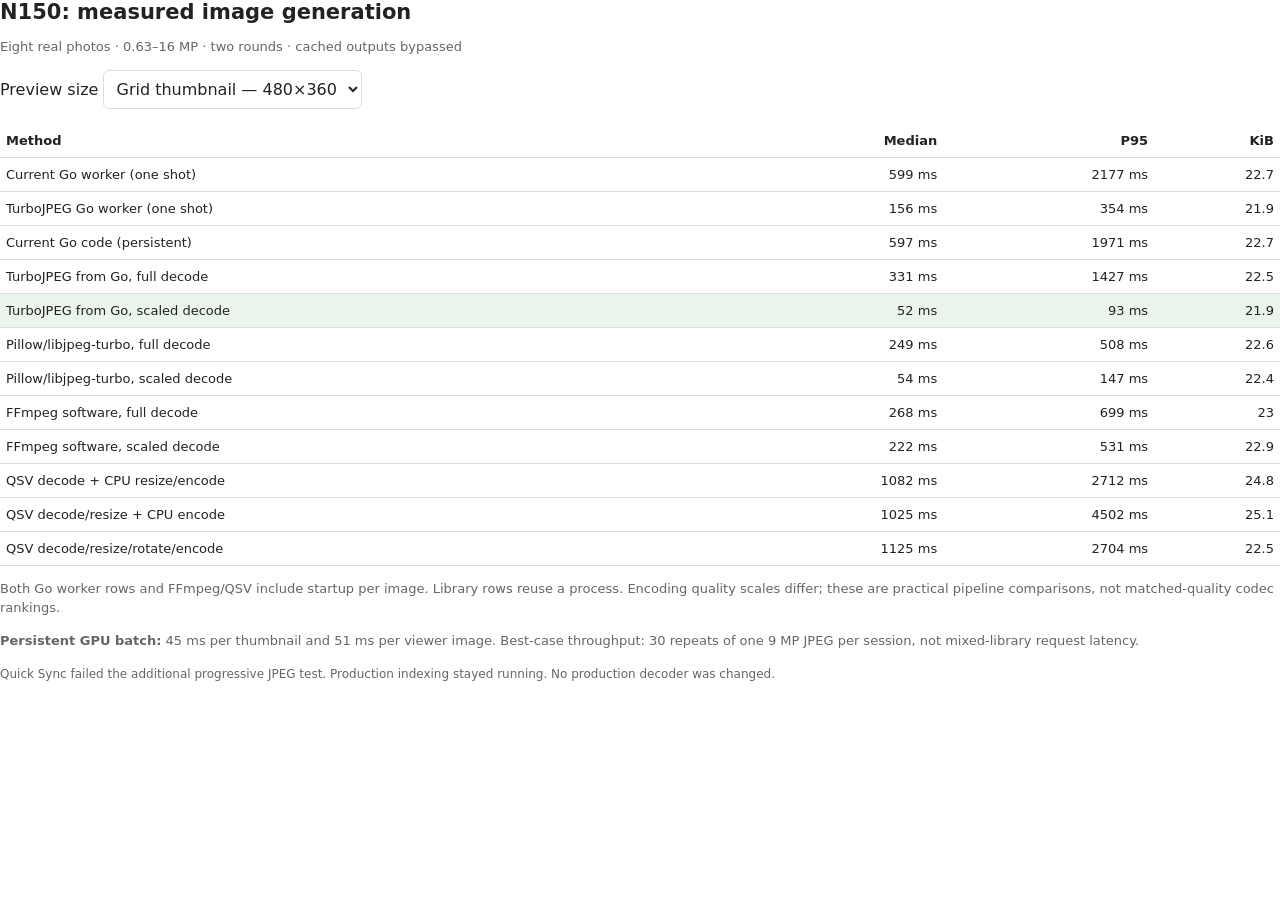
<file: benchmarks/n150-preview-results-2026-10-26.html>
<!doctype html><html><head><meta charset="utf-8"><style>
body{font-family:var(--font-sans,system-ui);color:var(--foreground,#222);margin:0}h2{font-size:21px;margin:0 0 8px}p{color:var(--muted-foreground,#666);font-size:13px;line-height:1.5}select{font:inherit;padding:8px;background:var(--card,#fff);color:inherit;border:1px solid var(--border,#ddd);border-radius:6px}table{width:100%;border-collapse:collapse;font-size:13px;margin-top:15px}th,td{padding:9px 6px;text-align:right;border-bottom:1px solid var(--border,#ddd)}th:first-child,td:first-child{text-align:left}tr.best{background:var(--accent-surface,#eaf4ec)}.wrap{overflow-x:auto}small{font-size:12px;color:var(--muted-foreground,#666)}
</style></head><body><h2>N150: measured image generation</h2><p>Eight real photos · 0.63–16 MP · two rounds · cached outputs bypassed</p><label>Preview size <select id="size"><option value="480x360">Grid thumbnail — 480×360</option><option value="1920x1440">Viewer — 1920×1440</option></select></label><div class="wrap"><table><thead><tr><th>Method</th><th>Median</th><th>P95</th><th>KiB</th></tr></thead><tbody id="rows"></tbody></table></div><p>Both Go worker rows and FFmpeg/QSV include startup per image. Library rows reuse a process. Encoding quality scales differ; these are practical pipeline comparisons, not matched-quality codec rankings.</p><p><strong>Persistent GPU batch:</strong> 45 ms per thumbnail and 51 ms per viewer image. Best-case throughput: 30 repeats of one 9 MP JPEG per session, not mixed-library request latency.</p><small>Quick Sync failed the additional progressive JPEG test. Production indexing stayed running. No production decoder was changed.</small><script>const data=[{"target": "480x360", "method": "go-worker", "label": "Current Go worker (one shot)", "success": 16, "attempts": 16, "median_ms": 599.11, "p95_ms": 2177.21, "median_kib": 22.7}, {"target": "480x360", "method": "turbo-worker", "label": "TurboJPEG Go worker (one shot)", "success": 16, "attempts": 16, "median_ms": 155.81, "p95_ms": 353.87, "median_kib": 21.9}, {"target": "480x360", "method": "go", "label": "Current Go code (persistent)", "success": 16, "attempts": 16, "median_ms": 597.12, "p95_ms": 1970.53, "median_kib": 22.7}, {"target": "480x360", "method": "turbo-full", "label": "TurboJPEG from Go, full decode", "success": 16, "attempts": 16, "median_ms": 330.6, "p95_ms": 1426.61, "median_kib": 22.5}, {"target": "480x360", "method": "turbo-scaled", "label": "TurboJPEG from Go, scaled decode", "success": 16, "attempts": 16, "median_ms": 52.01, "p95_ms": 92.76, "median_kib": 21.9}, {"target": "480x360", "method": "pillow-full", "label": "Pillow/libjpeg-turbo, full decode", "success": 16, "attempts": 16, "median_ms": 249.07, "p95_ms": 508.27, "median_kib": 22.6}, {"target": "480x360", "method": "pillow-scaled", "label": "Pillow/libjpeg-turbo, scaled decode", "success": 16, "attempts": 16, "median_ms": 53.7, "p95_ms": 147.17, "median_kib": 22.4}, {"target": "480x360", "method": "ffmpeg-full", "label": "FFmpeg software, full decode", "success": 16, "attempts": 16, "median_ms": 267.64, "p95_ms": 698.5, "median_kib": 23.0}, {"target": "480x360", "method": "ffmpeg-lowres", "label": "FFmpeg software, scaled decode", "success": 16, "attempts": 16, "median_ms": 221.59, "p95_ms": 531.46, "median_kib": 22.9}, {"target": "480x360", "method": "qsv-decode", "label": "QSV decode + CPU resize/encode", "success": 16, "attempts": 16, "median_ms": 1081.64, "p95_ms": 2711.8, "median_kib": 24.8}, {"target": "480x360", "method": "qsv-scale", "label": "QSV decode/resize + CPU encode", "success": 16, "attempts": 16, "median_ms": 1024.98, "p95_ms": 4502.05, "median_kib": 25.1}, {"target": "480x360", "method": "qsv-all", "label": "QSV decode/resize/rotate/encode", "success": 16, "attempts": 16, "median_ms": 1125.33, "p95_ms": 2703.78, "median_kib": 22.5}, {"target": "1920x1440", "method": "go-worker", "label": "Current Go worker (one shot)", "success": 16, "attempts": 16, "median_ms": 1077.82, "p95_ms": 2536.34, "median_kib": 234.4}, {"target": "1920x1440", "method": "turbo-worker", "label": "TurboJPEG Go worker (one shot)", "success": 16, "attempts": 16, "median_ms": 418.59, "p95_ms": 661.31, "median_kib": 231.9}, {"target": "1920x1440", "method": "go", "label": "Current Go code (persistent)", "success": 16, "attempts": 16, "median_ms": 1042.2, "p95_ms": 2139.99, "median_kib": 234.4}, {"target": "1920x1440", "method": "turbo-full", "label": "TurboJPEG from Go, full decode", "success": 16, "attempts": 16, "median_ms": 682.38, "p95_ms": 1682.94, "median_kib": 233.8}, {"target": "1920x1440", "method": "turbo-scaled", "label": "TurboJPEG from Go, scaled decode", "success": 16, "attempts": 16, "median_ms": 279.63, "p95_ms": 997.29, "median_kib": 231.9}, {"target": "1920x1440", "method": "pillow-full", "label": "Pillow/libjpeg-turbo, full decode", "success": 16, "attempts": 16, "median_ms": 284.31, "p95_ms": 858.09, "median_kib": 233.8}, {"target": "1920x1440", "method": "pillow-scaled", "label": "Pillow/libjpeg-turbo, scaled decode", "success": 16, "attempts": 16, "median_ms": 288.01, "p95_ms": 698.72, "median_kib": 233.8}, {"target": "1920x1440", "method": "ffmpeg-full", "label": "FFmpeg software, full decode", "success": 16, "attempts": 16, "median_ms": 318.98, "p95_ms": 950.58, "median_kib": 145.5}, {"target": "1920x1440", "method": "ffmpeg-lowres", "label": "FFmpeg software, scaled decode", "success": 16, "attempts": 16, "median_ms": 266.29, "p95_ms": 545.77, "median_kib": 145.3}, {"target": "1920x1440", "method": "qsv-decode", "label": "QSV decode + CPU resize/encode", "success": 16, "attempts": 16, "median_ms": 1273.92, "p95_ms": 2792.02, "median_kib": 158.4}, {"target": "1920x1440", "method": "qsv-scale", "label": "QSV decode/resize + CPU encode", "success": 16, "attempts": 16, "median_ms": 1009.41, "p95_ms": 3268.45, "median_kib": 152.9}, {"target": "1920x1440", "method": "qsv-all", "label": "QSV decode/resize/rotate/encode", "success": 16, "attempts": 16, "median_ms": 1037.04, "p95_ms": 2102.27, "median_kib": 221.4}];const size=document.getElementById('size');function render(){const rows=data.filter(r=>r.target===size.value);document.getElementById('rows').innerHTML=rows.map(r=>`<tr class="${r.method==='turbo-scaled'?'best':''}"><td>${r.label}</td><td>${Math.round(r.median_ms)} ms</td><td>${Math.round(r.p95_ms)} ms</td><td>${r.median_kib}</td></tr>`).join('');}document.getElementById('size').onchange=render;render();console.log('Rendered',data.length,'method/size aggregates');</script></body></html>
</file>
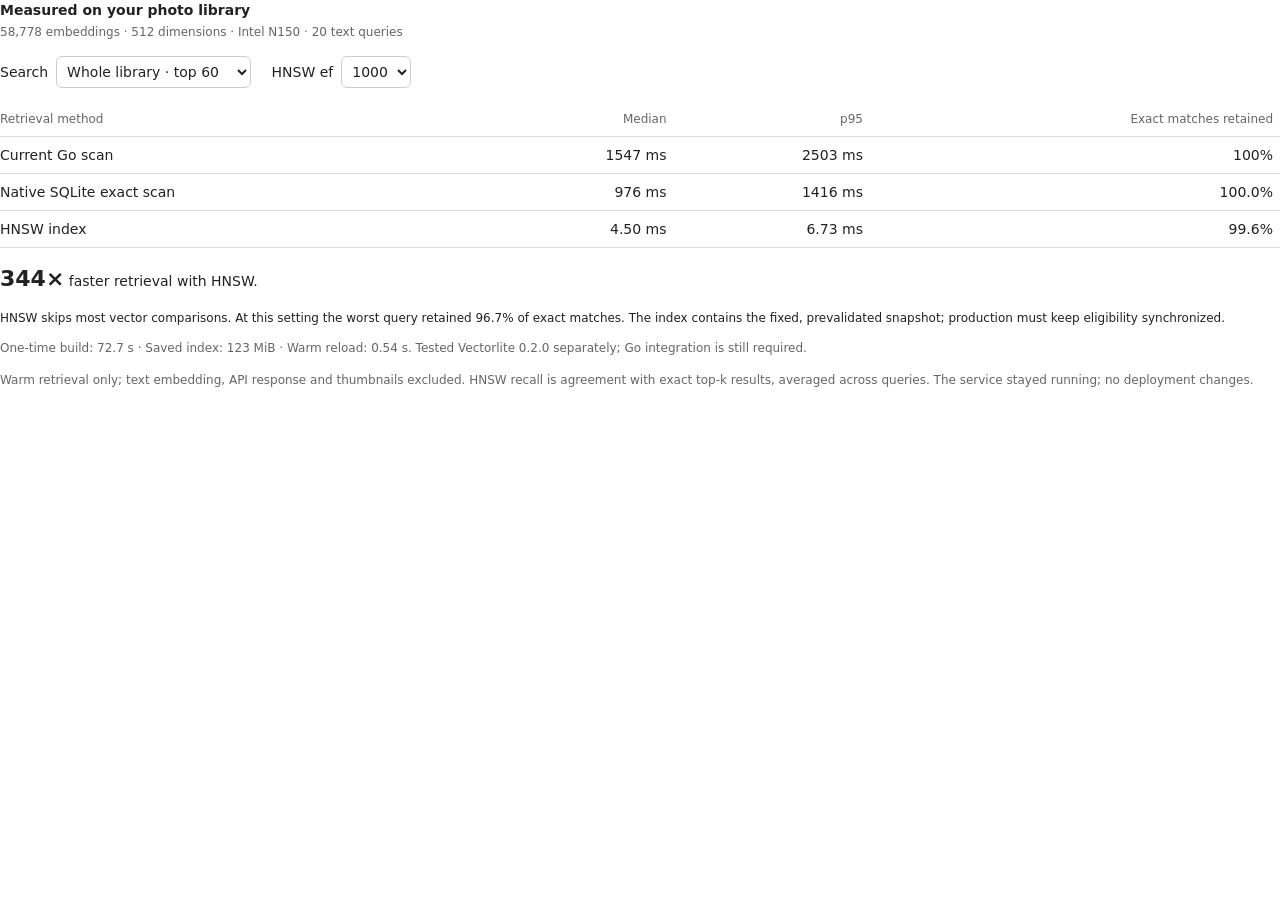
<file: benchmarks/vector-search/report.html>
<!doctype html><html><head><meta charset="utf-8"><style>
*{box-sizing:border-box}body{margin:0;font:14px var(--font-sans,system-ui);color:var(--foreground,#222)}p{line-height:1.5;margin:0 0 14px}.muted{color:var(--muted-foreground,#666);font-size:12px}label{display:inline-flex;gap:8px;align-items:center;margin:0 16px 14px 0}select{font:inherit;padding:6px;background:var(--background,#fff);color:inherit;border:1px solid var(--border,#ccc);border-radius:6px}table{border-collapse:collapse;width:100%;font-variant-numeric:tabular-nums;margin:0 0 14px}th,td{text-align:right;padding:10px 7px;border-bottom:1px solid var(--border,#ddd)}th:first-child,td:first-child{text-align:left;padding-left:0}th{font-size:12px;color:var(--muted-foreground,#666);font-weight:500}.big{font-size:22px;font-weight:650;color:var(--accent-foreground,var(--foreground))}.detail{font-size:12px;margin-bottom:12px}#note{line-height:1.5} @media(max-width:480px){th,td{padding:9px 3px;font-size:12px}label{font-size:12px}select{max-width:210px}.big{font-size:20px}}
</style></head><body>
<p><strong>Measured on your photo library</strong><br><span class="muted">58,778 embeddings · 512 dimensions · Intel N150 · 20 text queries</span></p>
<label>Search <select id="which"><option value="0">Whole library · top 60</option><option value="1">Whole library · top 500</option><option value="2">Directory · top 60</option><option value="3">Person · top 60</option></select></label>
<label>HNSW ef <select id="ef"><option>100</option><option>500</option><option selected>1000</option><option>2000</option></select></label>
<table><thead><tr><th>Retrieval method</th><th>Median</th><th>p95</th><th>Exact matches retained</th></tr></thead><tbody id="rows"></tbody></table>
<p id="gain"></p><p id="note" class="detail"></p><p id="build" class="muted"></p>
<p class="muted">Warm retrieval only; text embedding, API response and thumbnails excluded. HNSW recall is agreement with exact top-k results, averaged across queries. The service stayed running; no deployment changes.</p>
<script>const data={"manifest": {"model": "ViT-B-32__openai|buffalo_l", "vectors": 58778, "dimensions": 512, "created": "2026-10-27T12:24:11+0200"}, "extension": "vectorlite extension version 0.2.0, built with SSE", "sqlite": "3.50.4", "packages": {"vectorlite-py": "0.2.0", "numpy": "2.5.4", "psutil": "7.2.2"}, "build_s": 72.65129059995525, "index_rss_delta_mib": 136.75, "cases": [{"name": "all_top60", "eligible": 58778, "k": 60, "go": {"median_ms": 1546.9650000000001, "p95_ms": 2502.73005, "min_ms": 1398.342, "max_ms": 2673.161, "samples": 20}, "native_exact": {"median_ms": 975.9816000587307, "p95_ms": 1416.1812600621488, "min_ms": 887.9686000291258, "max_ms": 1466.446900041774, "samples": 20, "mean_recall": 1.0}, "filter_resolution": null, "hnsw": [{"ef": 100, "effective_ef": 100, "median_ms": 1.0756499250419438, "p95_ms": 1.590244990075007, "min_ms": 0.7093999302014709, "max_ms": 2.921300008893013, "samples": 100, "mean_recall": 0.9166666666666666, "min_recall": 0.6333333333333333}, {"ef": 500, "effective_ef": 500, "median_ms": 3.100199974142015, "p95_ms": 4.921099927742033, "min_ms": 2.007699920795858, "max_ms": 6.924499990418553, "samples": 100, "mean_recall": 0.9866666666666667, "min_recall": 0.9166666666666666}, {"ef": 1000, "effective_ef": 1000, "median_ms": 4.49595000827685, "p95_ms": 6.727934972150251, "min_ms": 2.437699935398996, "max_ms": 8.540300070308149, "samples": 100, "mean_recall": 0.9958333333333333, "min_recall": 0.9666666666666667}, {"ef": 2000, "effective_ef": 2000, "median_ms": 7.338349998462945, "p95_ms": 9.573460108367726, "min_ms": 4.937799996696413, "max_ms": 10.112499934621155, "samples": 100, "mean_recall": 0.9975, "min_recall": 0.9666666666666667}]}, {"name": "all_top500", "eligible": 58778, "k": 500, "go": {"median_ms": 1569.6775, "p95_ms": 2083.095000000001, "min_ms": 1339.62, "max_ms": 3770.219, "samples": 20}, "native_exact": {"median_ms": 978.3437999431044, "p95_ms": 1108.0032550322358, "min_ms": 898.9427000051364, "max_ms": 1115.8341999398544, "samples": 20, "mean_recall": 1.0}, "filter_resolution": null, "hnsw": [{"ef": 100, "effective_ef": 500, "median_ms": 12.91819999460131, "p95_ms": 15.963865019148216, "min_ms": 10.154200019314885, "max_ms": 28.657399932853878, "samples": 100, "mean_recall": 0.9416, "min_recall": 0.862}, {"ef": 500, "effective_ef": 500, "median_ms": 12.372600031085312, "p95_ms": 14.240484993206335, "min_ms": 8.718700031749904, "max_ms": 16.01310004480183, "samples": 100, "mean_recall": 0.9416, "min_recall": 0.862}, {"ef": 1000, "effective_ef": 1000, "median_ms": 12.954049976542592, "p95_ms": 18.130819988436997, "min_ms": 10.086300084367394, "max_ms": 27.713300078175962, "samples": 100, "mean_recall": 0.9792, "min_recall": 0.928}, {"ef": 2000, "effective_ef": 2000, "median_ms": 18.573000037577003, "p95_ms": 26.917645003413778, "min_ms": 12.68130005337298, "max_ms": 36.931199952960014, "samples": 100, "mean_recall": 0.9937, "min_recall": 0.97}]}, {"name": "directory_top60", "eligible": 3124, "k": 60, "go": {"median_ms": 1912.6055000000001, "p95_ms": 2489.6817500000006, "min_ms": 1716.731, "max_ms": 3784.052, "samples": 20}, "native_exact": {"median_ms": 1688.7875499669462, "p95_ms": 2108.7020900216894, "min_ms": 1430.3840999491513, "max_ms": 3538.6970000108704, "samples": 20, "mean_recall": 1.0}, "filter_resolution": {"median_ms": 1667.5872000632808, "p95_ms": 1797.6033599348739, "min_ms": 1500.5570000503212, "max_ms": 1821.906999917701, "samples": 5}, "hnsw": [{"ef": 100, "effective_ef": 100, "median_ms": 6.698500015772879, "p95_ms": 11.236665025353432, "min_ms": 3.7040000315755606, "max_ms": 12.840799987316132, "samples": 100, "mean_recall": 0.9816666666666667, "min_recall": 0.9166666666666666}, {"ef": 500, "effective_ef": 500, "median_ms": 24.608299951069057, "p95_ms": 38.57490003574639, "min_ms": 15.539199928753078, "max_ms": 86.6760000353679, "samples": 100, "mean_recall": 0.9991666666666666, "min_recall": 0.9833333333333333}, {"ef": 1000, "effective_ef": 1000, "median_ms": 40.88884999509901, "p95_ms": 59.031264972873025, "min_ms": 32.82299998681992, "max_ms": 72.48099998105317, "samples": 100, "mean_recall": 1.0, "min_recall": 1.0}, {"ef": 2000, "effective_ef": 2000, "median_ms": 63.045900024008006, "p95_ms": 94.36814989894626, "min_ms": 44.40239991527051, "max_ms": 124.41000004764646, "samples": 100, "mean_recall": 1.0, "min_recall": 1.0}]}, {"name": "person_top60", "eligible": 5091, "k": 60, "go": {"median_ms": 1946.8114999999998, "p95_ms": 2375.0533000000005, "min_ms": 1734.602, "max_ms": 3219.324, "samples": 20}, "native_exact": {"median_ms": 1846.4767999830656, "p95_ms": 2242.943234957056, "min_ms": 1629.0657999925315, "max_ms": 2311.4465000107884, "samples": 20, "mean_recall": 1.0}, "filter_resolution": {"median_ms": 1818.7072000000626, "p95_ms": 1894.520859979093, "min_ms": 1580.4034000029787, "max_ms": 1897.243699990213, "samples": 5}, "hnsw": [{"ef": 100, "effective_ef": 100, "median_ms": 14.010199985932559, "p95_ms": 28.22810497600585, "min_ms": 3.5734999692067504, "max_ms": 39.457299979403615, "samples": 100, "mean_recall": 0.975, "min_recall": 0.85}, {"ef": 500, "effective_ef": 500, "median_ms": 23.9337999955751, "p95_ms": 38.57669999124482, "min_ms": 7.887899992056191, "max_ms": 42.89090004749596, "samples": 100, "mean_recall": 0.9966666666666667, "min_recall": 0.9666666666666667}, {"ef": 1000, "effective_ef": 1000, "median_ms": 33.76304992707446, "p95_ms": 51.443139993352816, "min_ms": 12.876200024038553, "max_ms": 84.664799971506, "samples": 100, "mean_recall": 0.9991666666666666, "min_recall": 0.9833333333333333}, {"ef": 2000, "effective_ef": 2000, "median_ms": 59.453800029587, "p95_ms": 138.8503750495147, "min_ms": 35.67240003030747, "max_ms": 232.36799996811897, "samples": 100, "mean_recall": 0.9991666666666666, "min_recall": 0.9833333333333333}]}], "save_s": 1.8510739000048488, "index_mib": 123.12493896484375, "warm_os_cache_load_s": 0.5448591000167653};const $=id=>document.getElementById(id);const ms=n=>n.toFixed(n<10?2:0)+' ms';function update(){const c=data.cases[+$('which').value],h=c.hnsw.find(x=>x.ef===+$('ef').value);const row=(name,m,rec)=>`<tr><td>${name}</td><td>${ms(m.median_ms)}</td><td>${ms(m.p95_ms)}</td><td>${rec}</td></tr>`;$('rows').innerHTML=row('Current Go scan',c.go,'100%')+row('Native SQLite exact scan',c.native_exact,(c.native_exact.mean_recall*100).toFixed(1)+'%')+row('HNSW index',h,(h.mean_recall*100).toFixed(1)+'%');$('gain').innerHTML=`<span class="big">${Math.round(c.go.median_ms/h.median_ms).toLocaleString()}×</span> faster retrieval with HNSW${c.filter_resolution?' when candidate filters are cached':''}.`;$('note').textContent=c.filter_resolution?`Filter caveat: the index uses a cached set of ${c.eligible.toLocaleString()} eligible photo IDs. Resolving that set from metadata takes another ${ms(c.filter_resolution.median_ms)} median. These lookup timings exclude that cost.`:`HNSW skips most vector comparisons. At this setting the worst query retained ${(h.min_recall*100).toFixed(1)}% of exact matches. The index contains the fixed, prevalidated snapshot; production must keep eligibility synchronized.`;}$('which').onchange=update;$('ef').onchange=update;$('build').textContent=`One-time build: ${data.build_s.toFixed(1)} s · Saved index: ${data.index_mib.toFixed(0)} MiB · Warm reload: ${data.warm_os_cache_load_s.toFixed(2)} s. Tested Vectorlite 0.2.0 separately; Go integration is still required.`;update();</script></body></html>
</file>
